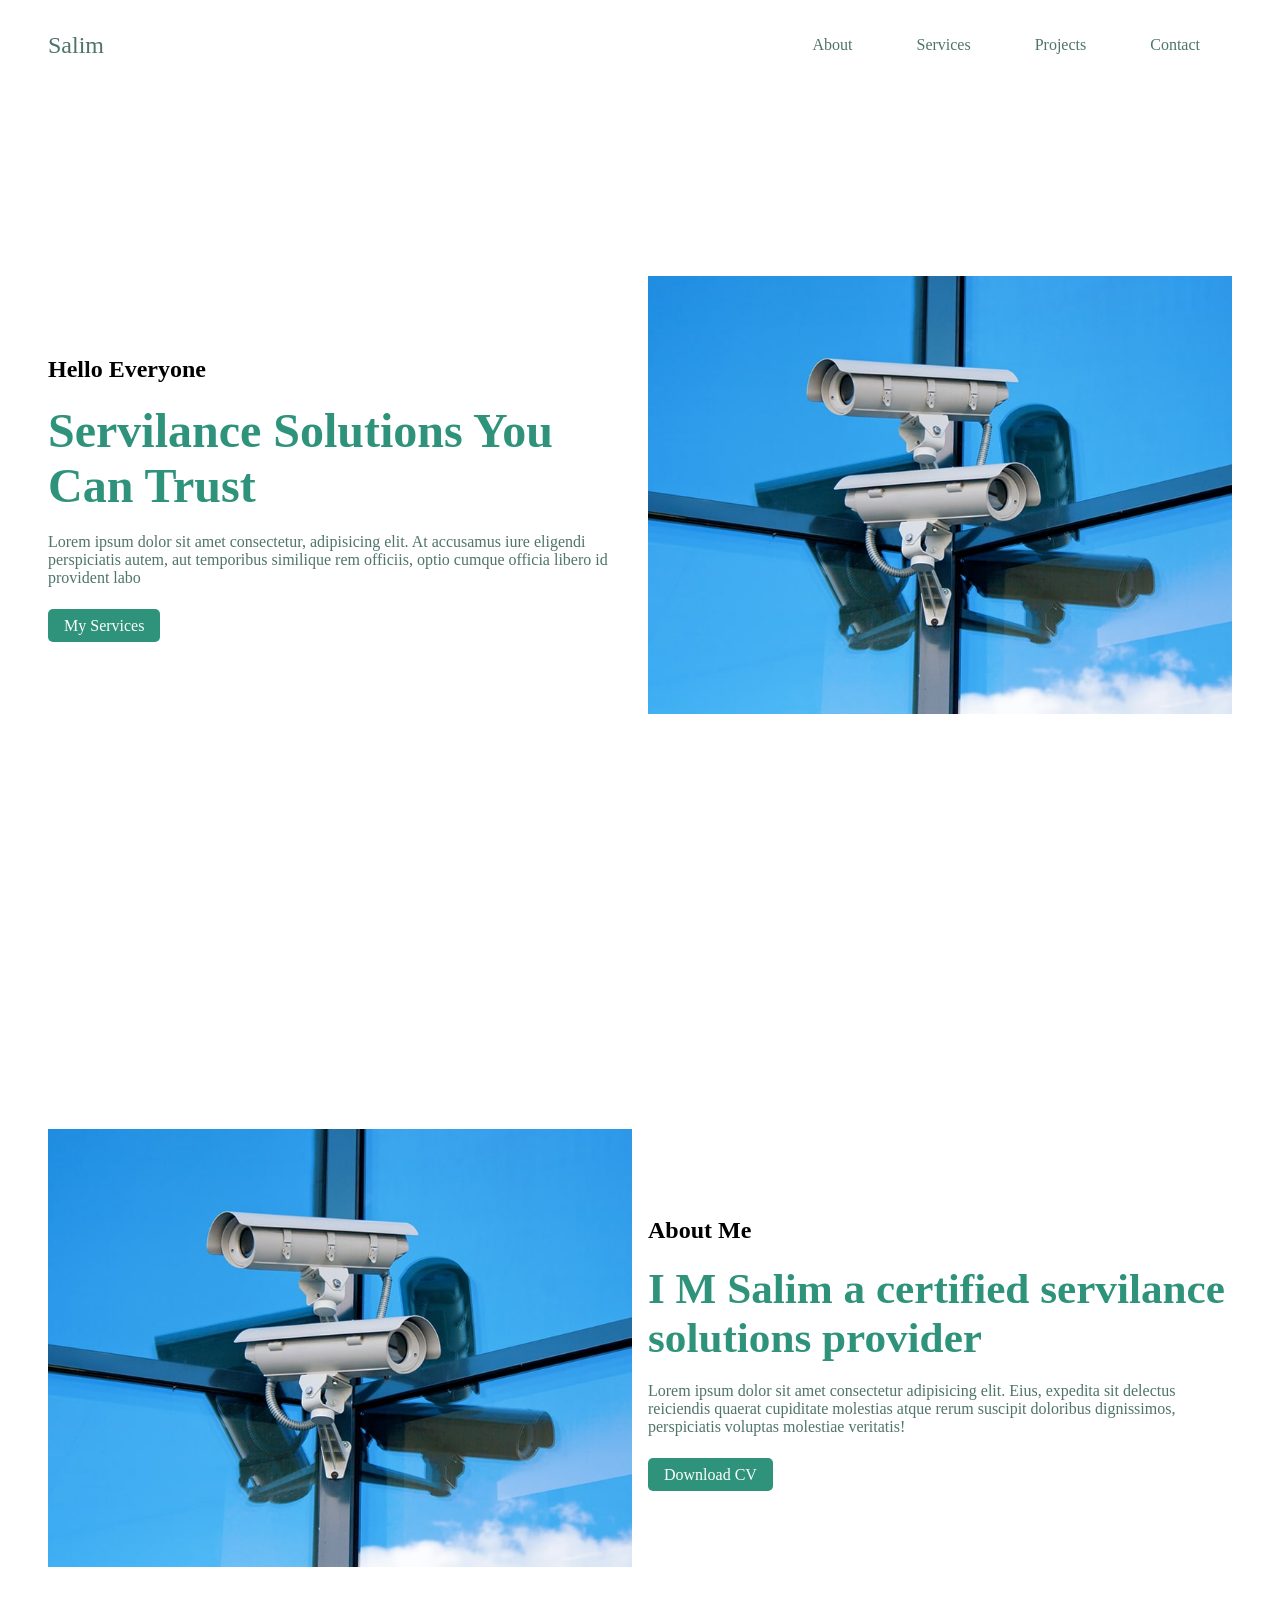
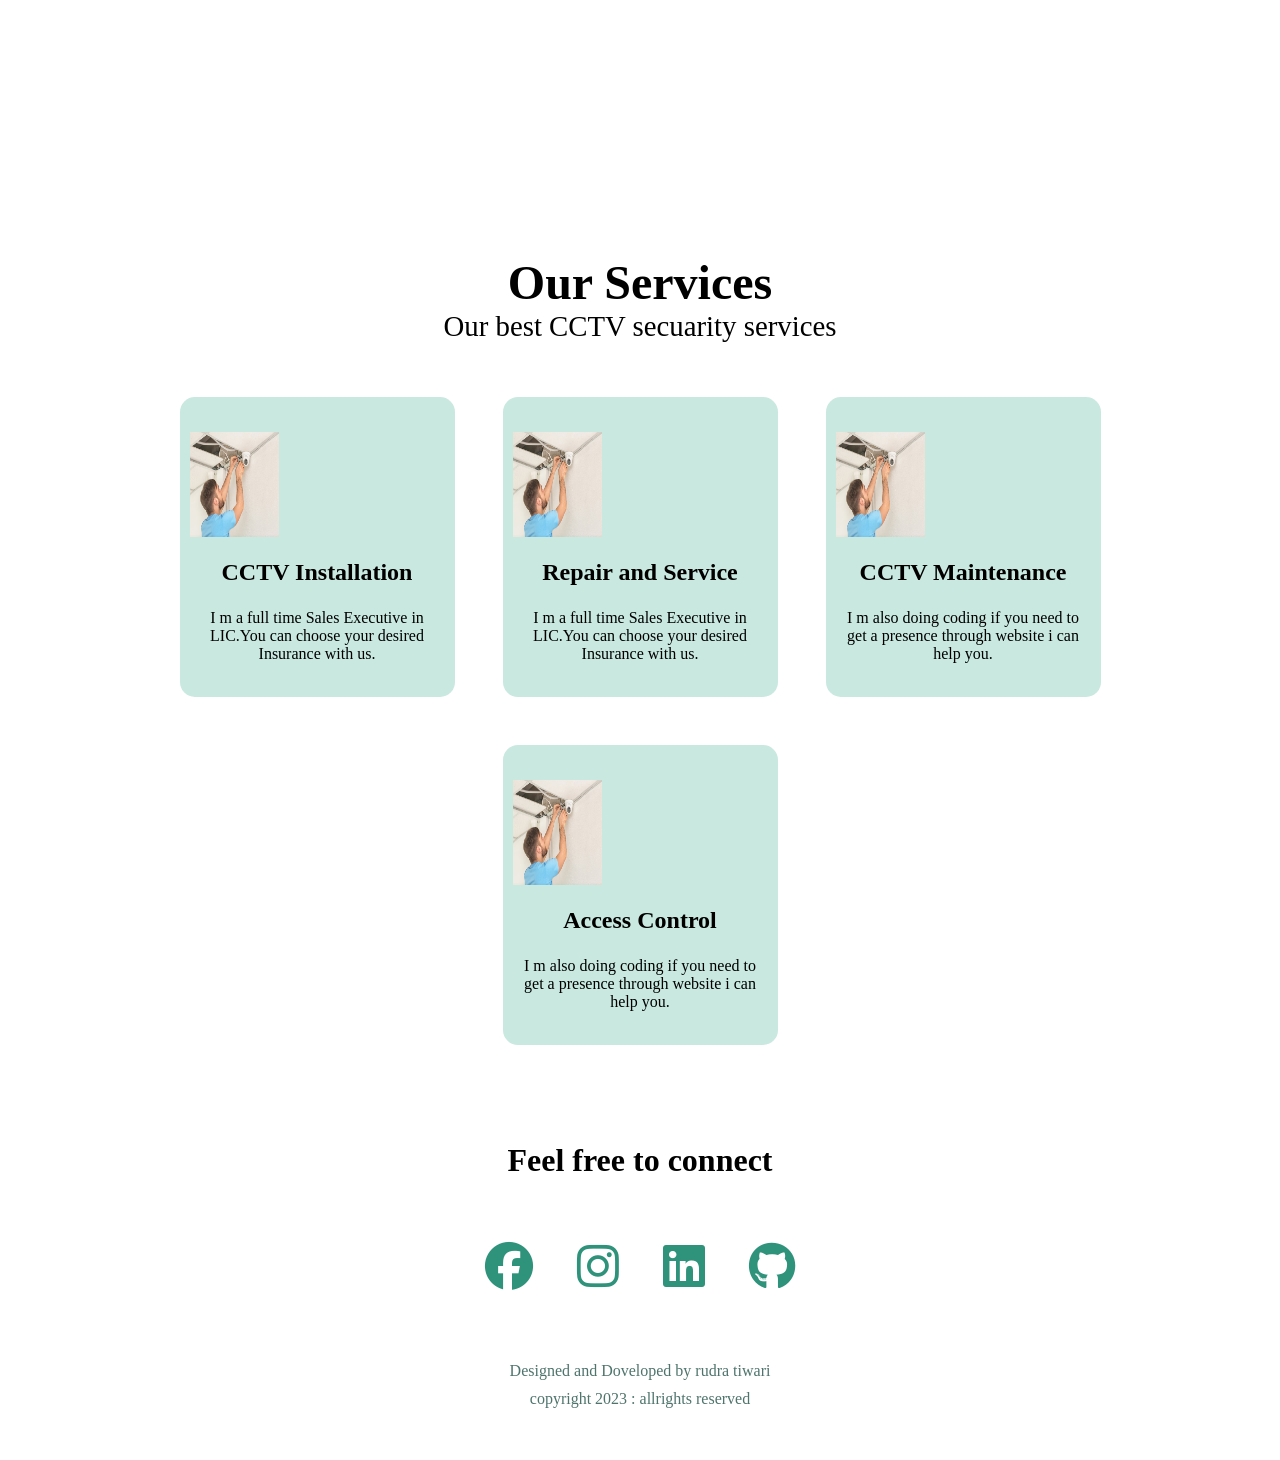
<file: index.html>
<!DOCTYPE html>
<html lang="en">
  <head>
    <meta charset="UTF-8" />
    <meta name="viewport" content="width=device-width, initial-scale=1.0" />
    <title>Document</title>
    <link href="my website.css" rel="stylesheet" />
    <link
      href="https://cdnjs.cloudflare.com/ajax/libs/font-awesome/6.4.2/css/all.min.css"
      rel="stylesheet"
    />
    <link rel="preconnect" href="https://fonts.googleapis.com" />
    <link rel="preconnect" href="https://fonts.gstatic.com" crossorigin />
    <link
      href="https://fonts.googleapis.com/css2?family=Dancing+Script&family=Dosis:wght@600;700&family=Montserrat:wght@100;300;400&family=Nunito:ital,wght@0,300;0,800;1,500&display=swap"
      rel="stylesheet"
    />
  </head>
  <body>
    <!----------------------------------------------navbar start------------------------------------------------>
    <nav id="nav" class="sticky">
      <div class="nav-brand">Salim</div>
      <i class="fa-solid fa-bars" id="nav-bars"></i>
      <ul class="navlink" id="navlinks">
        <li>
          <a href="#about">About</a>
        </li>
        <li>
          <a href="#service">Services</a>
        </li>
        <li>
          <a href="#portfolio">Projects</a>
        </li>
        <li>
          <a href="#footer">Contact</a>
        </li>
      </ul>
    </nav>
    <!----------------------------------------------navbar END------------------------------------------------>
    <!----------------------------------------------header start------------------------------------------------>
    <section id="hero">
      <div class="hero-row">
        <div class="header1">
          <h2>Hello Everyone</h2>
          <h1>Servilance Solutions You Can Trust</h1>
          <p>Lorem ipsum dolor sit amet consectetur, adipisicing elit. At accusamus iure eligendi perspiciatis autem, aut temporibus similique rem officiis, optio cumque officia libero id provident labo</p>
          <a class="btn" href="#services">My Services</a>
        </div>
        <div class="header2">
          <img src="img/about.jpg" />
        </div>
      </div>
    </section>
    <!----------------------------------------------header end------------------------------------------------>
    <!----------------------------------------------about start------------------------------------------------>
    <section id="about">
      <div class="about-row">
        <div class="about-2">
          <img src="img/about.jpg" />
        </div>
        <div class="about-1">
          <h1>About Me</h1>
          <h3>I M Salim a certified servilance solutions provider</h3>
          <p>
            Lorem ipsum dolor sit amet consectetur adipisicing elit. Eius, expedita sit delectus reiciendis quaerat cupiditate molestias atque rerum suscipit doloribus dignissimos, perspiciatis voluptas molestiae veritatis!
          </p>
          <a href="#" target="_blank" class="btn"
            >Download CV</a
          >
        </div>
      </div>
    </section>
    <!----------------------------------------------about end------------------------------------------------>
    <!----------------------------------------------services start------------------------------------------------>
    <section id="Services">
      <div class="service-heading">
        <h1>Our Services</h1>
        <p>Our best CCTV secuarity services</p>
      </div>
      <div class="services">
        <div class="service1">
          <div class="servicelink">
            <a
              href="https://store.lenovo.com/in/en/marketplace/seller/profile/shop/1658478463"
              ></a>
          </div>
          <div class="service-img"><img src="img/blog-1.jpg" /></div>
          <h2>CCTV Installation</h2>
          <p>
            I m a full time Sales Executive in LIC.You can choose your
            desired Insurance with us.
          </p>
          <a href="#"></a>
        </div>
          <div class="service1">
            <div class="servicelink">
              <a
                href="https://store.lenovo.com/in/en/marketplace/seller/profile/shop/1658478463"
                ></a>
            </div>
            <div class="service-img"><img src="img/blog-1.jpg" /></div>
            <h2>Repair and Service</h2>
            <p>
              I m a full time Sales Executive in LIC.You can choose your
              desired Insurance with us.
            </p>
            <a href="#"></a>
          </div>
          <div class="service1">
            <div class="servicelink">
              <a href="#portfolio"></a>
            </div>
            <div class="service-img"><img src="img/blog-1.jpg" /></div>
            <h2>CCTV Maintenance</h2>
            <p>
              I m also doing coding if you need to get a
              presence through website i can help you.
            </p>
            <a href="#"></a>
          </div>
          <div class="service1">
            <div class="servicelink">
              <a href="#portfolio"></a>
            </div>
            <div class="service-img"><img src="img/blog-1.jpg" /></div>
            <h2>Access Control</h2>
            <p>
              I m also doing coding if you need to get a
              presence through website i can help you.
            </p>
            <a href="#"></a>
          </div>
        </div>
      </div>
    </section>
    <!----------------------------------------------services end------------------------------------------------>

    <!----------------------------------------------portfolio start------------------------------------------------
    <section id="portfolio">
      <div class="portfolio-section">
        <div class="portfolio">
          <div class="portfolioheading">
            <p>My Recent Projects</p>
          </div>
          <div class="portfolio1">
            <a href="http://127.0.0.1:5500/login.html"
              ><img src="img/login.png"
            /></a>
          </div>
          <div class="portfolio1">
            <img src="img/Finance.png" />
            <a href="#"></a>
          </div>
          <div class="portfolio1">
            <img src="img/port.jpg" />
            <a href="#"></a>
          </div>
          <div class="portfolio1">
            <img src="img/port.jpg" />
            <a href="#"></a>
          </div>
          <div class="portfolio1">
            <img src="img/port.jpg" />
            <a href="#"></a>
          </div>
        </div>
      </div>
    </section>
--------------------------------------------nportfolio end------------------------------------------------>
  <!----------------------------------------------footer start------------------------------------------------>
    <footer id="footer">
      <div class="footer">
          <div class="contact">
            <h1>Feel free to connect</h1>
          </div>
          <div class="social-links">
            <a href="#">
              <i class="fa-brands fa-facebook"></i>
            </a>
            <a href="#">
              <i class="fa-brands fa-instagram"></i>
            </a>
            <a href="#">
              <i class="fa-brands fa-linkedin"></i>
            </a>
            <a href="#">
              <i class="fa-brands fa-github"></i>
            </a>
          </div>
          <div>
          <p>Designed and Doveloped by rudra tiwari</p>
          <p>copyright 2023 : allrights reserved</p>
          </div>
      </div>
    </footer>
    <!----------------------------------------------footer end------------------------------------------------>
  </body>
  <script src="my website.js"></script>
</html>
</file>
<file: my website.css>
*{
    margin: 0;
    padding: 0;
    text-decoration: none;
    list-style: none;
    box-sizing: border-box;
    scroll-behavior: smooth;
}
html{
    --background-color:#fff;
    --second-background-color:#c8e8e0;
    --text-color: #4e746b;
    --Main-color:#2e937a;
}
body{
    background-color: var(--background-color);
}
.btn{
    padding: 8px 16px;
    border-radius: 5px;
    transition: .5s;
    background-color: var(--Main-color);
    color: var(--background-color);
}
.btn:hover{
    background-color: var(--background-color);
    border: 1px solid var(--Main-color);
    color: var(--text-color);
}
/*------------------------------------------navbar start---------------------------------------*/
nav{
    height: 10vh;
    padding: 0 3rem;
    display: flex;
    justify-content: space-between;
    align-items: center;
    transition: all ease 1s;
}
.nav-brand{
    color: var(--text-color);
    font-size: 1.5rem;
}
#nav-bars{
    color: var(--text-color);
    display: none;
}
.navlink{
    display: flex;
    color: var(--text-color);
}
.navlink a{
    color: var(--text-color);
    margin: 0 2rem;
}
@media screen and (max-width: 768px) {
    #nav-bars{
        display: block;
    } 
    .navlink{
        display: none;
    }
    .change{
        position: absolute;
        background-color: var(--second-background-color);
        top: 3rem;
        right: 2rem;
        display: flex;
        flex-direction: column;
        justify-content: space-around;
        height: 200px;
        width: 200px;
        align-items: center;
        border-radius: 10px;
        z-index: 100;
    }
    .navlinks a{
        color: var(--text-color);
    }
}
/*------------------------------------------navbar end---------------------------------------*/
/*------------------------------------------header start---------------------------------------*/
.hero-row{
    margin: 0 3rem;
    display: grid;
    grid-template-columns: repeat(2, 1fr);
    min-height: 90vh;
    align-items: center;
    justify-content: center;
    gap: 1rem;
}
.header1{
    
}
.header1 h1{
    font-size: 3rem;
    color: var(--Main-color);
    margin: 20px 0;
}
.header1 p{
    color: var(--text-color);
    margin-bottom: 30px;
}
.header2{
    display: flex;
    justify-content: center;
    align-items: center;
}
.header2 img{
    width: 100%;
    height: 100%;
}
@media screen and (max-width: 992px) {
    .header1 h1{
        font-size: 2.5rem;
    }
}
@media screen and (max-width: 768px) {
   .hero-row{
    grid-template-columns: repeat(1, 1fr);
   }
   .header1{
    margin: 0;
    text-align: center;
   }
}
@media screen and (max-width: 480px) {
    .header1 h1{
        font-size: 2.5rem;
    }
}
/*------------------------------------------header end---------------------------------------*/
/*------------------------------------------about start---------------------------------------*/
.about-row{
    margin: 0 3rem;
    display: grid;
    grid-template-columns: repeat(2, 1fr);
    align-items: center;
    justify-content: center;
    min-height: 100vh;
    gap: 1rem;
}
.about-1 h3{
    font-size: 2.7rem;
    color: var(--Main-color);
    margin: 20px 0;
}
.about-1 p{
    color: var(--text-color);
    margin-bottom: 30px;
}
.about-2 img{
    width: 100%;
    height: 100%;
}
@media screen and (max-width: 992px) {
    .about-1 h1{
        font-size: 2rem;
    }
    .about-1 h3{
        font-size: 2.8rem;
    }
}
@media screen and (max-width: 768px) {
    .about-row{
        grid-template-columns: repeat(1, 1fr);
    }
    .about-1 h3{
        font-size: 2.5rem;
        margin: 20px 0;
    }
}
@media screen and (max-width: 480px) {
    .about-1 h3{
        font-size: 2.2rem;
    }
}
/*------------------------------------------about end---------------------------------------*/
/*------------------------------------------service start---------------------------------------*/
#Services{
    display: flex;
    flex-direction: column;
    justify-content: space-evenly;
    align-items: center;
    min-height: 100vh;
    padding: 0 3rem;
    text-align: center;
}
.service-heading h1{
    font-size: 3rem;
}
.service-heading p{
    font-size: 1.8rem;
}
.services{
    display: flex;
    flex-wrap: wrap;
    gap: 3rem;
    justify-content: center;
}
.service1{
    max-width: 275px;
    height: 300px;
    padding: 0 10px;
    border-radius: 15px;
    display: flex;
    flex-direction: column;
    justify-content: space-around;
    background-color: var(--second-background-color);
}
.service1:hover{
    background-color: var(--Main-color);
    color: var(--background-color);
}
.service-img{
    width: 35%;
    height: 35%;
}
.service-img img{
    width: 100%;
    height: 100%;
}
@media screen and (max-width: 768px) {
    #Services{
        grid-template-columns: repeat(1, 1fr);
        
    }
}
/*------------------------------------------service end---------------------------------------*/
/*------------------------------------------portfolio start---------------------------------------
.portfolio-section{
    display: flex;
    flex-direction: column;
    justify-content: center;
    min-height: 100vh;
}
.portfolioheading{
    text-align: center;
    color: var(--second-text-color);
    font-size: 60px;
    letter-spacing: 3px;
    font-weight: 600;
}
.portfolio{
    padding: 0 5%;
    display: grid;
    grid-template-columns: repeat(auto-fit, minmax(300px, 1fr));
    gap: 4rem;
}
.portfolio1{
    height: 230px;
}
.portfolio1 img{
    width: 100%;
    height: 100%;
    position: relative;
    object-fit: cover;
    border-radius: 20px;
}
@media (max-width:768px){
    #portfolio{
        margin-top: .5rem;
    }
    .portfolioheading{
        font-size: 2.5rem;
        font-weight: 800;
        margin: 0px 0;
    }
}
------------------------------------------portfolio end---------------------------------------*/
/*------------------------------------------footer start---------------------------------------*/
.footer{
    min-height: 40vh;
    display: flex;
    flex-direction: column;
    align-items: center;
    justify-content: space-evenly;
    padding: 0 3rem;
}
.social-links i{
    font-size: 3rem;
    margin: 20px;
    color: var(--Main-color);
    transition: 1S;
}
.footer i:hover{
transform: scale(1.5);
}
.footer p{
    text-align: center;
    color: var(--text-color);
    margin: 10px 0;
}
@media screen and (max-width: 768px) {
    .footer{
        display: grid;
        grid-template-columns: repeat(1, 1fr);
        min-height: 100vh;
    }
}
@media screen and (max-width: 480px) {
    .footer i{
        margin: 20px 1rem;
        font-size: 2.2rem;
    }
}
/*------------------------------------------footer end---------------------------------------*/
</file>
